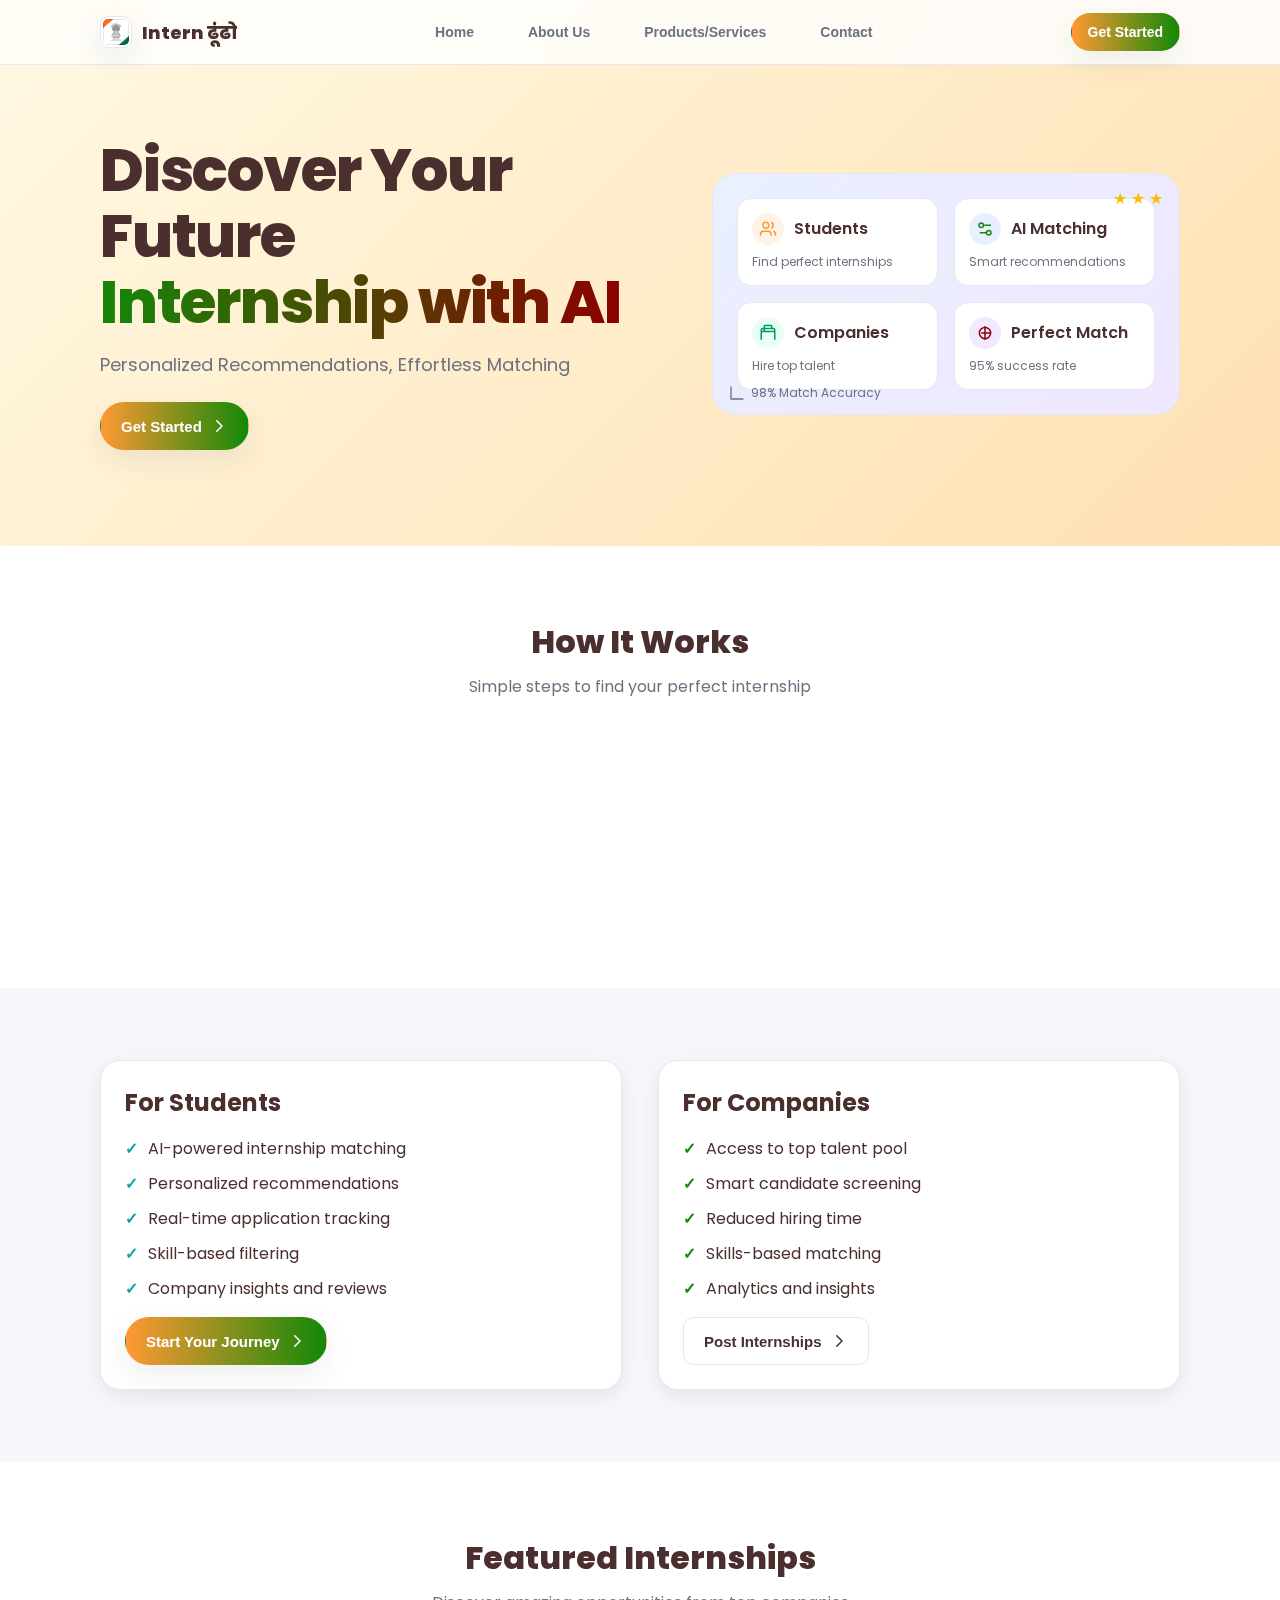
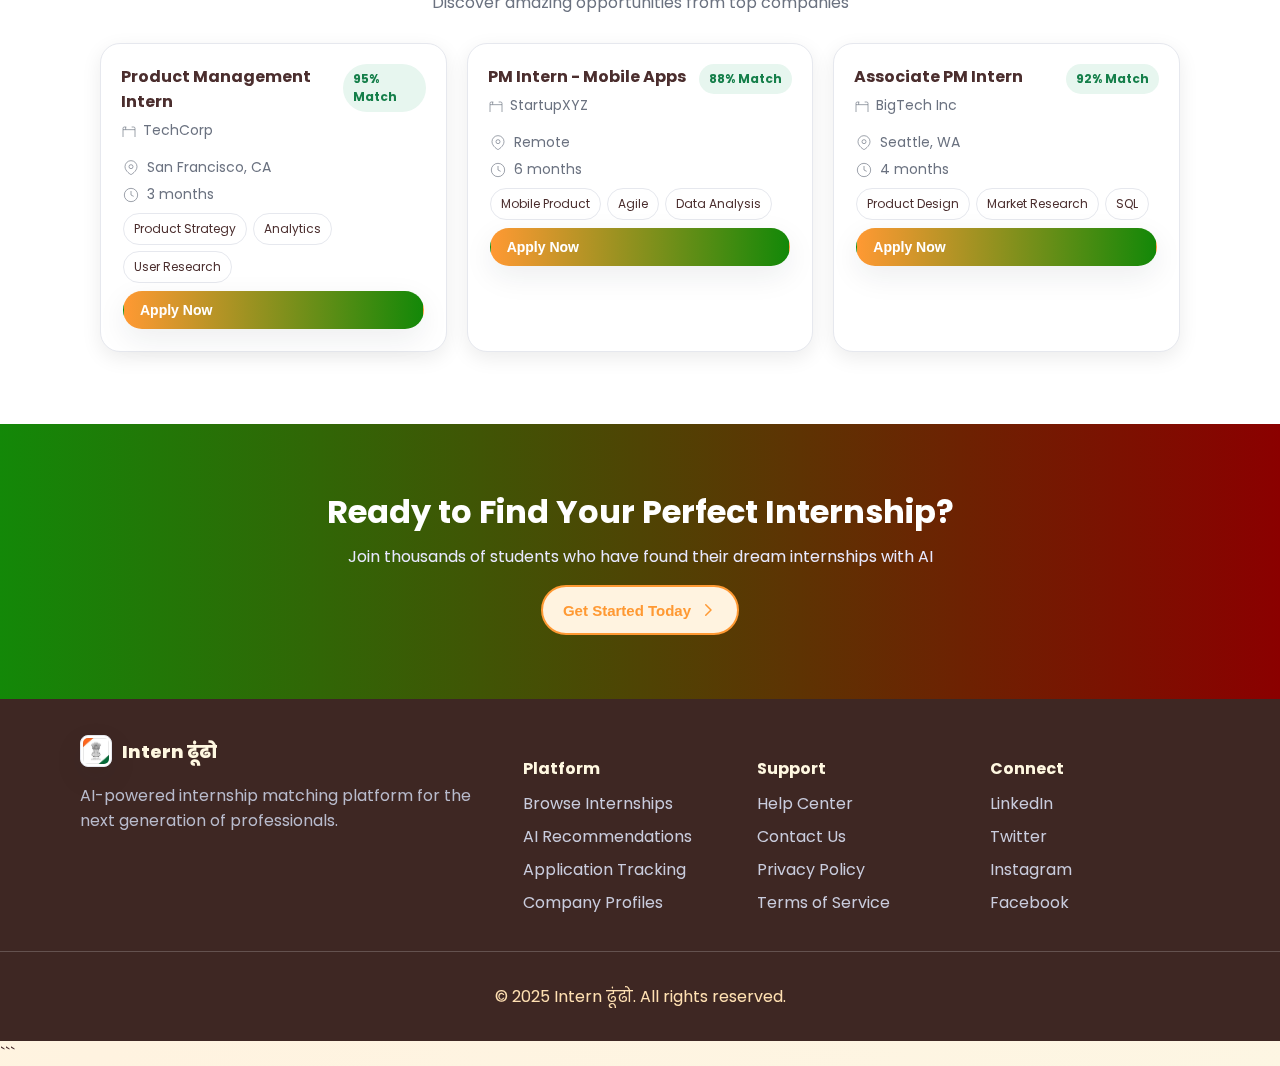
<file: index.html>
<!doctype html>
<html lang="en">
<head>
<meta charset="utf-8" />
<meta
name="viewport"
content="width=device-width, initial-scale=1, shrink-to-fit=no"
/>
<title>Intern ढूंढो — AI Internship Matching</title>
<meta name="description" content="AI-powered internship matching platform." />
<link rel="icon" href="Images/Ashoka-Stambha.jpeg" />
<link rel="preconnect" href="https://fonts.googleapis.com">
<link href="https://fonts.googleapis.com/css2?family=Noto+Sans+Devanagari:wght@400;600;700&family=Poppins:wght@400;600;700&display=swap" rel="stylesheet">
<link rel="stylesheet" href="style.css" />
</head>
<body>
<nav class="nav">
<div class="container nav__inner">
<div class="nav__brand" id="nav-home">
<div class="brand__logo"><img src="./Images/Ashoka-Stambha.jpeg" class="brand__img" alt="Ashoka Stambh" />
</div>
<span class="brand__text">Intern ढूंढो</span>
</div>
<div class="nav__links">
<button class="btn btn--ghost">Home</button>
<button class="btn btn--ghost">About Us</button>
<button class="btn btn--ghost">Products/Services</button>
<button class="btn btn--ghost">Contact</button>
</div>
<button id="ctaTop" class="btn btn--primary">Get Started</button>
</div>
</nav>
<section class="hero">
<div class="container hero__grid">
<div class="hero__copy">
<h1 class="hero__title">
Discover Your Future<br />
<span class="grad">Internship with AI</span>
</h1>
<p class="hero__subtitle">
Personalized Recommendations, Effortless Matching
</p>
<button id="ctaHero" class="btn btn--primary btn--lg">
Get Started
<svg class="icon" viewBox="0 0 24 24" fill="none" stroke="currentColor">
<path stroke-linecap="round" stroke-linejoin="round" stroke-width="2"
d="M9 5l7 7-7 7"/>
</svg>
</button>
</div>
<div class="hero__art">
<div class="art__panel">
<div class="art__grid">
<div class="art__col">
<div class="tile">
<div class="tile__head">
<div class="tile__icon tile__icon--orange">
<svg viewBox="0 0 24 24" class="lucide">
<path d="M16 21v-2a4 4 0 0 0-4-4H6a4 4 0 0 0-4 4v2"/>
<circle cx="9" cy="7" r="4"/>
<path d="M22 21v-2a4 4 0 0 0-3-3.87"/>
<path d="M16 3.13a4 4 0 0 1 0 7.75"/>
</svg>
</div>
<span class="tile__title">Students</span>
</div>
<p class="tile__desc">Find perfect internships</p>
</div>
<div class="tile">
<div class="tile__head">
<div class="tile__icon tile__icon--green">
<svg viewBox="0 0 24 24" class="lucide">
<path d="M3 21V8a2 2 0 0 1 2-2h3"/>
<path d="M16 6h3a2 2 0 0 1 2 2v13"/>
<path d="M3 10h18"/>
<path d="M7 6v4"/>
<rect x="7" y="2" width="10" height="4" rx="1"/>
</svg>
</div>
<span class="tile__title">Companies</span>
</div>
<p class="tile__desc">Hire top talent</p>
</div>
</div>
<div class="art__col">
<div class="tile">
<div class="tile__head">
<div class="tile__icon tile__icon--blue">
<svg viewBox="0 0 24 24" class="lucide">
<path d="M20 7h-9"/>
<path d="M14 17H5"/>
<circle cx="17" cy="17" r="3"/>
<circle cx="7" cy="7" r="3"/>
</svg>
</div>
<span class="tile__title">AI Matching</span>
</div>
<p class="tile__desc">Smart recommendations</p>
</div>
<div class="tile">
<div class="tile__head">
<div class="tile__icon tile__icon--purple">
<svg viewBox="0 0 24 24" class="lucide">
<path d="M12 3v18"/>
<path d="M19.5 12H12"/>
<path d="M7 12h5"/>
<path d="M19.5 12a7.5 7.5 0 1 1-15 0 7.5 7.5 0 0 1 15 0Z"/>
</svg>
</div>
<span class="tile__title">Perfect Match</span>
</div>
<p class="tile__desc">95% success rate</p>
</div>
</div>
</div>
<div class="art__stars">
<span class="star">★</span><span class="star">★</span><span class="star">★</span>
</div>
<div class="art__badge">
<svg class="icon-sm" viewBox="0 0 24 24" fill="none" stroke="currentColor">
<path stroke-linecap="round" stroke-linejoin="round" stroke-width="2"
d="M3 3v18h18"/>
</svg>
<span>98% Match Accuracy</span>
</div>
</div>
</div>
</div>
</section>
<section class="section section--white">
<div class="container">
<div class="section__header">
<h2 class="section__title">How It Works</h2>
<p class="section__subtitle">Simple steps to find your perfect internship</p>
</div>
<div class="cards cards--three">
<div class="card fade-up">
<div class="card__badge">01</div>
<div class="card__icon">
<svg viewBox="0 0 24 24" class="lucide">
<path d="M16 21v-2a4 4 0 0 0-4-4H6a4 4 0 0 0-4 4v2"/>
<circle cx="9" cy="7" r="4"/>
</svg>
</div>
<div class="card__title">Create Profile</div>
<div class="card__desc">Tell us about your skills, interests, and career goals</div>
</div>
<div class="card fade-up" style="animation-delay:.1s">
<div class="card__badge">02</div>
<div class="card__icon">
<svg viewBox="0 0 24 24" class="lucide">
<circle cx="12" cy="12" r="10"/>
<path d="M12 6v6l4 2"/>
</svg>
</div>
<div class="card__title">AI Analysis</div>
<div class="card__desc">We analyze your profile and match relevant opportunities</div>
</div>
<div class="card fade-up" style="animation-delay:.2s">
<div class="card__badge">03</div>
<div class="card__icon">
<svg viewBox="0 0 24 24" class="lucide">
<path d="m5 12 5 5L20 7"/>
</svg>
</div>
<div class="card__title">Get Matched</div>
<div class="card__desc">Personalized recommendations with match scores</div>
</div>
</div>
</div>
</section>
<section class="section section--muted">
<div class="container features">
<div class="feature">
<h3 class="feature__title">For Students</h3>
<ul class="feature__list">
<li>AI-powered internship matching</li>
<li>Personalized recommendations</li>
<li>Real-time application tracking</li>
<li>Skill-based filtering</li>
<li>Company insights and reviews</li>
</ul>
<button id="ctaStudents" class="btn btn--primary btn--lg">
Start Your Journey
<svg class="icon" viewBox="0 0 24 24" fill="none" stroke="currentColor">
<path stroke-linecap="round" stroke-linejoin="round" stroke-width="2"
d="M9 5l7 7-7 7"/>
</svg>
</button>
</div>
<div class="feature">
<h3 class="feature__title">For Companies</h3>
<ul class="feature__list feature__list--blue">
<li>Access to top talent pool</li>
<li>Smart candidate screening</li>
<li>Reduced hiring time</li>
<li>Skills-based matching</li>
<li>Analytics and insights</li>
</ul>
<button id="ctaCompanies" class="btn btn--outline btn--lg">
Post Internships
<svg class="icon" viewBox="0 0 24 24" fill="none" stroke="currentColor">
<path stroke-linecap="round" stroke-linejoin="round" stroke-width="2"
d="M9 5l7 7-7 7"/>
</svg>
</button>
</div>
</div>
</section>
<section class="section section--white">
<div class="container">
<div class="section__header">
<h2 class="section__title">Featured Internships</h2>
<p class="section__subtitle">Discover amazing opportunities from top companies</p>
</div>
<div class="cards cards--three">
<div class="job">
<div class="job__header">
<div>
<div class="job__title">Product Management Intern</div>
<div class="job__company">
<svg class="icon-sm" viewBox="0 0 24 24" fill="none" stroke="currentColor">
<path d="M3 21V8a2 2 0 0 1 2-2h3"/>
<path d="M16 6h3a2 2 0 0 1 2 2v13"/>
<path d="M3 10h18"/>
<path d="M7 6v4"/>
</svg>
TechCorp
</div>
</div>
<span class="pill pill--green">95% Match</span>
</div>
<div class="job__meta">
<div class="meta__row">
<svg class="icon-sm" viewBox="0 0 24 24" fill="none" stroke="currentColor">
<path d="M21 10c0 7-9 12-9 12S3 17 3 10a9 9 0 0 1 18 0Z"/>
<circle cx="12" cy="10" r="3"/>
</svg>
San Francisco, CA
</div>
<div class="meta__row">
<svg class="icon-sm" viewBox="0 0 24 24" fill="none" stroke="currentColor">
<circle cx="12" cy="12" r="10"/>
<path d="M12 6v6l4 2"/>
</svg>
3 months
</div>
<div class="job__tags">
<span class="tag">Product Strategy</span>
<span class="tag">Analytics</span>
<span class="tag">User Research</span>
</div>
<button class="btn btn--primary btn--block job__apply">Apply Now</button>
</div>
</div>
<div class="job">
<div class="job__header">
<div>
<div class="job__title">PM Intern - Mobile Apps</div>
<div class="job__company">
<svg class="icon-sm" viewBox="0 0 24 24" fill="none" stroke="currentColor">
<path d="M3 21V8a2 2 0 0 1 2-2h3"/>
<path d="M16 6h3a2 2 0 0 1 2 2v13"/>
<path d="M3 10h18"/>
<path d="M7 6v4"/>
</svg>
StartupXYZ
</div>
</div>
<span class="pill pill--green">88% Match</span>
</div>
<div class="job__meta">
<div class="meta__row">
<svg class="icon-sm" viewBox="0 0 24 24" fill="none" stroke="currentColor">
<path d="M21 10c0 7-9 12-9 12S3 17 3 10a9 9 0 0 1 18 0Z"/>
<circle cx="12" cy="10" r="3"/>
</svg>
Remote
</div>
<div class="meta__row">
<svg class="icon-sm" viewBox="0 0 24 24" fill="none" stroke="currentColor">
<circle cx="12" cy="12" r="10"/>
<path d="M12 6v6l4 2"/>
</svg>
6 months
</div>
<div class="job__tags">
<span class="tag">Mobile Product</span>
<span class="tag">Agile</span>
<span class="tag">Data Analysis</span>
</div>
<button class="btn btn--primary btn--block job__apply">Apply Now</button>
</div>
</div>
<div class="job">
<div class="job__header">
<div>
<div class="job__title">Associate PM Intern</div>
<div class="job__company">
<svg class="icon-sm" viewBox="0 0 24 24" fill="none" stroke="currentColor">
<path d="M3 21V8a2 2 0 0 1 2-2h3"/>
<path d="M16 6h3a2 2 0 0 1 2 2v13"/>
<path d="M3 10h18"/>
<path d="M7 6v4"/>
</svg>
BigTech Inc
</div>
</div>
<span class="pill pill--green">92% Match</span>
</div>
<div class="job__meta">
<div class="meta__row">
<svg class="icon-sm" viewBox="0 0 24 24" fill="none" stroke="currentColor">
<path d="M21 10c0 7-9 12-9 12S3 17 3 10a9 9 0 0 1 18 0Z"/>
<circle cx="12" cy="10" r="3"/>
</svg>
Seattle, WA
</div>
<div class="meta__row">
<svg class="icon-sm" viewBox="0 0 24 24" fill="none" stroke="currentColor">
<circle cx="12" cy="12" r="10"/>
<path d="M12 6v6l4 2"/>
</svg>
4 months
</div>
<div class="job__tags">
<span class="tag">Product Design</span>
<span class="tag">Market Research</span>
<span class="tag">SQL</span>
</div>
<button class="btn btn--primary btn--block job__apply">Apply Now</button>
</div>
</div>
</div>
</div>
</section>
<section class="cta">
<div class="container cta__inner">
<h2 class="cta__title">Ready to Find Your Perfect Internship?</h2>
<p class="cta__subtitle">Join thousands of students who have found their dream internships with AI</p>
<button id="ctaBottom" class="btn btn--secondary btn--lg">
Get Started Today
<svg class="icon" viewBox="0 0 24 24" fill="none" stroke="currentColor">
<path stroke-linecap="round" stroke-linejoin="round" stroke-width="2"
d="M9 5l7 7-7 7"/>
</svg>
</button>
</div>
</section>
<footer class="footer">
<div class="container footer__grid">
<div>
<div class="nav__brand">
<div class="brand__logo">
<img
src="./Images/Ashoka-Stambha.jpeg" class="brand__img" alt="Ashoka Stambh" />
</div>
<span class="brand__text">Intern ढूंढो</span>
</div>
<p class="muted">AI-powered internship matching platform for the next generation of professionals.</p>
</div>
<div>
<h4 class="footer__title">Platform</h4>
<ul class="footer__list">
<li>Browse Internships</li>
<li>AI Recommendations</li>
<li>Application Tracking</li>
<li>Company Profiles</li>
</ul>
</div>
<div>
<h4 class="footer__title">Support</h4>
<ul class="footer__list">
<li>Help Center</li>
<li>Contact Us</li>
<li>Privacy Policy</li>
<li>Terms of Service</li>
</ul>
</div>
<div>
<h4 class="footer__title">Connect</h4>
<ul class="footer__list">
<li>LinkedIn</li>
<li>Twitter</li>
<li>Instagram</li>
<li>Facebook</li>
</ul>
</div>
</div>
<div class="footer__bar">
<p>© 2025 Intern ढूंढो. All rights reserved.</p>
</div>
</footer>
<script src="./Script/script.js"></script>
</body>
</html>
```
</file>
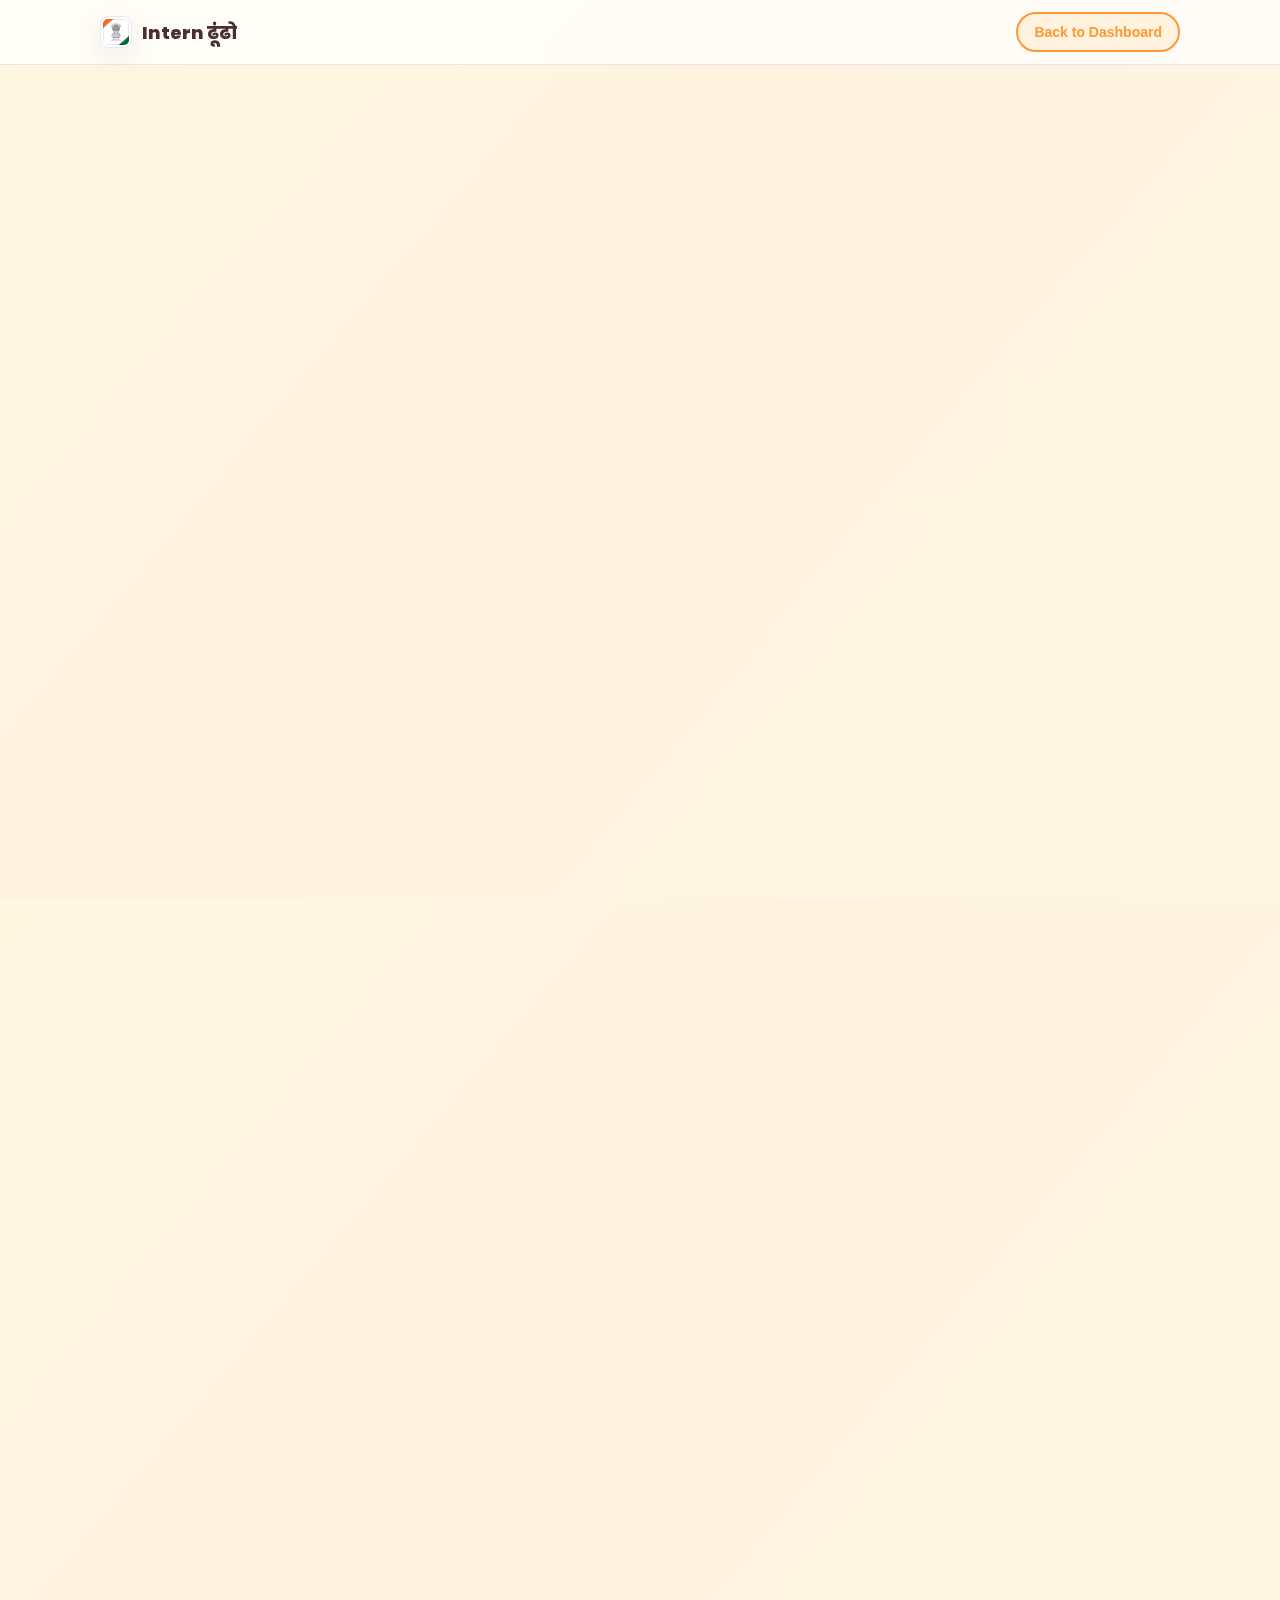
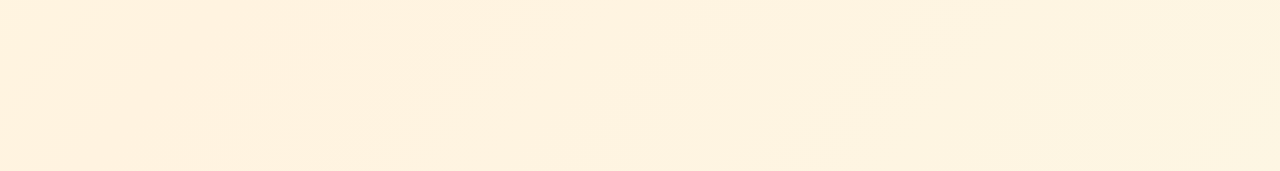
<file: Pages/application.html>
<!doctype html>
<html lang="en">
<head>
  <meta charset="utf-8" />
  <meta name="viewport" content="width=device-width, initial-scale=1, shrink-to-fit=no" />
  <title>Application — Intern ढूंढो</title>
  <meta name="description" content="Apply for internships." />
  <link rel="icon" href="../Images/Ashoka-Stambha.jpeg" />
  <link rel="preconnect" href="https://fonts.googleapis.com">
  <link href="https://fonts.googleapis.com/css2?family=Poppins:wght@400;500;600;700;800&display=swap" rel="stylesheet">
  <link rel="stylesheet" href="../style.css" />
</head>
<body>
  <nav class="nav">
    <div class="container nav__inner">
      <div class="nav__brand" id="nav-home">
        <div class="brand__logo">
          <img src="../Images/Ashoka-Stambha.jpeg" class="brand__img" alt="Ashoka Stambh" />
        </div>
        <span class="brand__text">Intern ढूंढो</span>
      </div>
      <button class="btn btn--secondary" onclick="window.location.href='./dashboard.html'">Back to Dashboard</button>
    </div>
  </nav>

  <section class="section">
    <div class="container" style="max-width:1300px">
      <div class="card fade-up" style="padding:28px">
        <h2 class="section__title" style="text-align:left;">Internship Application</h2>
        <p class="section__subtitle" style="text-align:left; margin-bottom:24px">Complete your profile to let our AI find the best opportunities for you.</p>

        <form id="application-form" novalidate>
          <fieldset class="form-section">
            <legend class="form-legend">Bio-Data</legend>
            <div class="form-grid">
              <div class="form-group">
                <label for="fullName">Full Name</label>
                <input type="text" id="fullName" name="fullName" class="form-input" required>
              </div>
              <div class="form-group">
                <label for="email">Email</label>
                <input type="email" id="email" name="email" class="form-input" required>
              </div>
              <div class="form-group">
                <label for="phone">Phone</label>
                <input type="tel" id="phone" name="phone" class="form-input">
              </div>
              <div class="form-group">
                <label for="dob">Date of Birth</label>
                <input type="date" id="dob" name="dob" class="form-input">
              </div>
              <div class="form-group form-group--full">
                <label for="address">Address</label>
                <textarea id="address" name="address" class="form-input" rows="3"></textarea>
              </div>
              <div class="form-group">
                <label>Gender</label>
                <div class="radio-group" style="margin-top:auto;">
                    <input type="radio" id="male" name="gender" value="male"><label for="male">Male</label>
                    <input type="radio" id="female" name="gender" value="female"><label for="female">Female</label>
                    <input type="radio" id="other" name="gender" value="other"><label for="other">Other</label>
                </div>
              </div>
               <div class="form-group">
                <label>Marital Status</label>
                <div class="radio-group" style="margin-top:auto;">
                    <input type="radio" id="single" name="maritalStatus" value="single"><label for="single">Single</label>
                    <input type="radio" id="married" name="maritalStatus" value="married"><label for="married">Married</label>
                </div>
              </div>
               <div class="form-group">
                <label for="nationality">Nationality</label>
                <input type="text" id="nationality" name="nationality" class="form-input">
              </div>
              <div class="form-group">
                <label for="linkedin">LinkedIn Profile URL</label>
                <input type="url" id="linkedin" name="linkedin" class="form-input">
              </div>
            </div>
          </fieldset>

          <fieldset class="form-section">
            <legend class="form-legend">Optional Information</legend>
            <div class="form-grid">
                 <div class="form-group">
                    <label for="fatherName">Father's Name</label>
                    <input type="text" id="fatherName" name="fatherName" class="form-input">
                </div>
                <div class="form-group">
                    <label for="motherName">Mother's Name</label>
                    <input type="text" id="motherName" name="motherName" class="form-input">
                </div>
                <div class="form-group">
                    <label for="religion">Religion</label>
                    <input type="text" id="religion" name="religion" class="form-input">
                </div>
                 <div class="form-group">
                    <label for="languages">Languages Known</label>
                    <input type="text" id="languages" name="languages" class="form-input" placeholder="e.g., English, Hindi, Bengali">
                </div>
            </div>
          </fieldset>

          <fieldset class="form-section">
            <legend class="form-legend">Professional Details</legend>
            <div class="form-grid">
                <div class="form-group form-group--full">
                    <label for="skills-input">Skills (type a skill and press Enter)</label>
                    <div class="tags-input-container">
                        <div id="tags-container"></div>
                        <input type="text" id="skills-input" placeholder="e.g., Python, React, AWS">
                    </div>
                </div>
                <div class="form-group">
                    <label for="degree">Highest Degree</label>
                    <input type="text" id="degree" name="degree" class="form-input" placeholder="e.g., B.Tech in Computer Science">
                </div>
                <div class="form-group">
                    <label for="interestedRoles">Interested Roles</label>
                    <input type="text" id="interestedRoles" name="interestedRoles" class="form-input" placeholder="e.g., Frontend Developer, Data Analyst">
                </div>
                <div class="form-group form-group--full">
                    <label for="achievements">Achievements (Optional)</label>
                    <textarea id="achievements" name="achievements" class="form-input" rows="3"></textarea>
                </div>
                <div class="form-group form-group--full">
                    <label>Work Preference</label>
                    <div class="radio-group">
                        <input type="radio" id="remote" name="preference" value="remote" checked>
                        <label for="remote">Remote</label>
                        <input type="radio" id="offline" name="preference" value="offline">
                        <label for="offline">Offline</label>
                    </div>
                </div>
                <div class="form-group form-group--full" id="offline-options" style="display: none;">
                    <label>Preferred City</label>
                    <div class="radio-group">
                        <input type="radio" id="city1" name="city" value="Bangalore"><label for="city1">Bangalore</label>
                        <input type="radio" id="city2" name="city" value="Delhi NCR"><label for="city2">Delhi NCR</label>
                        <input type="radio" id="city3" name="city" value="Mumbai"><label for="city3">Mumbai</label>
                        <input type="radio" id="city4" name="city" value="Kolkata"><label for="city4">Kolkata</label>
                    </div>
                </div>
                 <div class="form-group form-group--full">
                    <label for="experience">Prior Experience</label>
                    <textarea id="experience" name="experience" class="form-input" rows="4" placeholder="Describe your previous internships or projects..."></textarea>
                </div>
            </div>
          </fieldset>
          <div style="display: flex; justify-content: center">
          <button type="submit" class="btn btn--primary btn--lg" style="margin-top:18px; width:15%; display: flex; justify-content: center;">Submit Application</button>
        </div>
        </form>
      </div>
    </div>
  </section>
  <script src="../Script/application.js"></script>
</body>
</html>
</file>
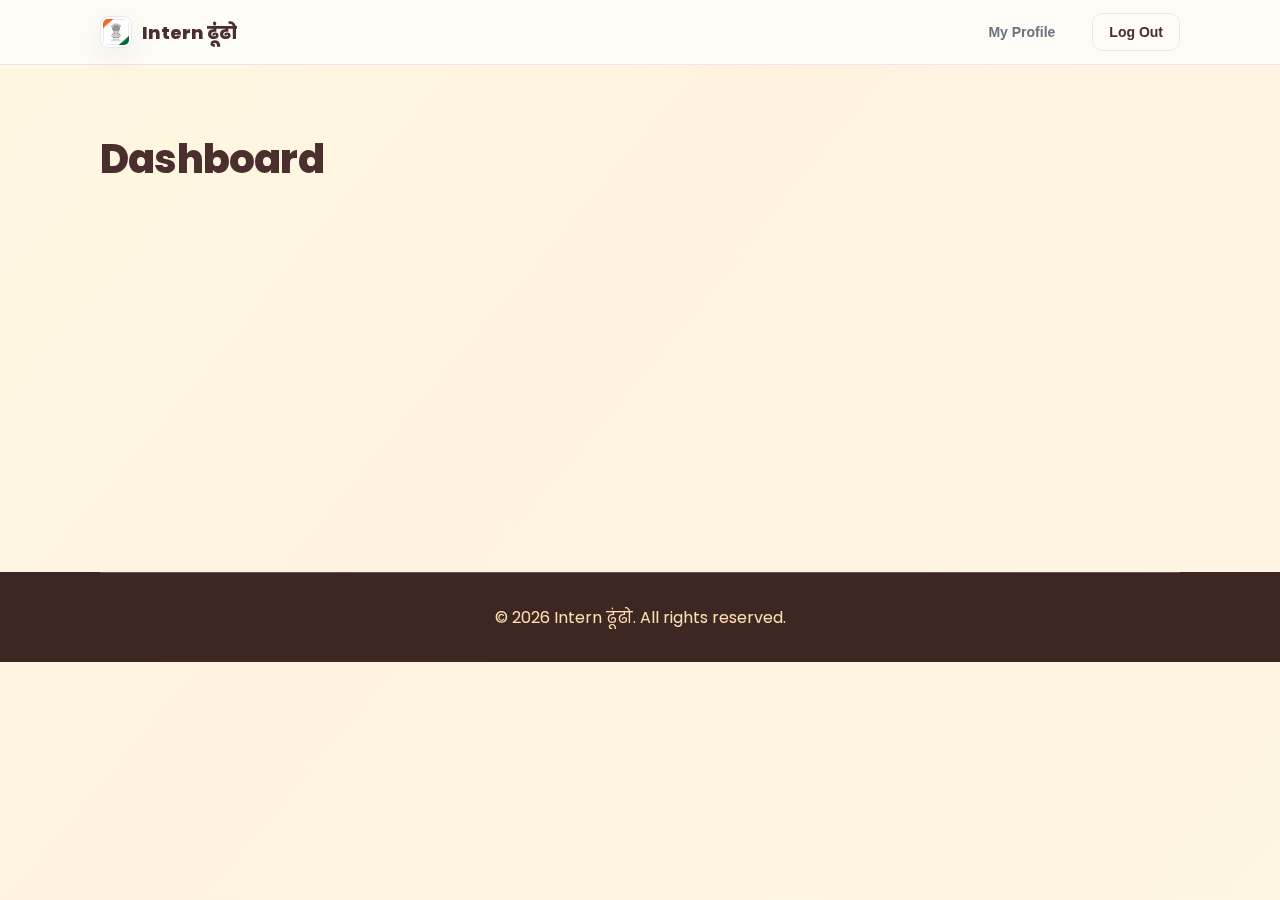
<file: Pages/dashboard.html>
<!doctype html>
<html lang="en">
<head>
<meta charset="utf-8" />
<meta
name="viewport"
content="width=device-width, initial-scale=1, shrink-to-fit=no"
/>
<title>Dashboard — Intern ढूंढो</title>
<meta name="description" content="Your personal internship dashboard." />
<link rel="icon" href="../Images/Ashoka-Stambha.jpeg" />
<link rel="preconnect" href="https://fonts.googleapis.com">
<link href="https://fonts.googleapis.com/css2?family=Noto+Sans+Devanagari:wght@400;600;700&family=Poppins:wght@400;600;700&display=swap" rel="stylesheet">
<link rel="stylesheet" href="../style.css" />
</head>
<body>
<nav class="nav">
<div class="container nav__inner">
<div class="nav__brand" id="nav-home">
<div class="brand__logo"><img src="../Images/Ashoka-Stambha.jpeg" class="brand__img" alt="Ashoka Stambh" />
</div>
<span class="brand__text">Intern ढूंढो</span>
</div>
<div class="nav__links">
    <button class="btn btn--ghost">My Profile</button>
    <button class="btn btn--outline" id="logout-btn">Log Out</button>
</div>
</div>
</nav>

<main>
    <section class="section">
        <div class="container">
            <h1 class="hero__title" style="font-size: 40px; margin-bottom: 24px;">Dashboard</h1>
            <div class="dashboard-grid">
                <a href="./application.html" class="card card--linkable fade-up">
                    <div class="card__icon">
                        <svg viewBox="0 0 24 24" class="lucide"><path d="M22 17a2 2 0 0 1-2 2H4a2 2 0 0 1-2-2V7a2 2 0 0 1 2-2h16a2 2 0 0 1 2 2v10z"></path><path d="m22 7-8.97 5.7a1.94 1.94 0 0 1-2.06 0L2 7"></path></svg>
                    </div>
                    <div class="card__title" style="font-size: 24px;">Apply Now</div>
                    <div class="card__desc">Fill out your profile to get AI-matched with top internships.</div>
                    <div class="card__cta">
                        Start Application
                        <svg class="icon" viewBox="0 0 24 24" fill="none" stroke="currentColor"><path stroke-linecap="round" stroke-linejoin="round" stroke-width="2" d="M9 5l7 7-7 7"/></svg>
                    </div>
                </a>
                <div class="card fade-up" style="animation-delay:.1s">
                    <div class="card__icon">
                       <svg viewBox="0 0 24 24" class="lucide"><path d="M19 21l-7-5-7 5V5a2 2 0 0 1 2-2h10a2 2 0 0 1 2 2v16z"></path></svg>
                    </div>
                    <div class="card__title">Internships Allocated</div>
                    <div class="card__desc" style="font-size: 36px; font-weight: 700; color: var(--primary); margin-bottom: 16px;">0</div>
                    
                    <div class="allocated-list">
                        <p class="muted" style="text-align: center; padding: 10px 0;">No internships allocated yet. Apply now to get matched!</p>
                    </div>
                </div>
            </div>
        </div>
    </section>
</main>

<footer class="footer">
    <div class="container">
        <div class="footer__bar">
            <p>© <span id="copyright-year">2025</span> Intern ढूंढो. All rights reserved.</p>
        </div>
    </div>
</footer>

<script>
    // Simple navigation for static site
    document.getElementById('nav-home').addEventListener('click', () => window.location.href = '../index.html');
    document.getElementById('logout-btn').addEventListener('click', () => window.location.href = '../index.html');
    document.getElementById("copyright-year").textContent = new Date().getFullYear();
</script>

</body>
</html>
</file>
<file: style.css>
:root{
--bg: #f6f8ff;
--bg-grad1:#fff8e1;
--bg-grad2:#fff3e0;
--bg-grad3:#fdf6e3;
--white:#fff;
--black:#0d0f15;
--muted:#6b7280;
--border:#e6e8ee;
--primary:#4b2e2e;
--primary-2:#111827;
--blue:#138808;
--purple:#8B0000;
--green:#059669;
--orange:#ff9933;
--ring: rgba(37,99,235,.2);
--shadow: 0 10px 30px rgba(31,41,55,.08);
--radius:12px;
}
*{box-sizing:border-box}
html,body{margin:0;height:100%;font-family: 'Poppins', 'Noto Sans Devanagari', sans-serif;color:var(--primary);background:
linear-gradient(130deg,var(--bg-grad1),var(--bg-grad2) 40%,var(--bg-grad3));}
.container{max-width:1120px;margin:0 auto;padding:0 20px}
/* Nav */
.nav{position:sticky;top:0;backdrop-filter:saturate(1.2) blur(8px);background:rgba(255,255,255,.75);border-bottom:1px solid var(--border);z-index:20}
.nav__inner{display:flex;align-items:center;justify-content:space-between;height:64px}
.nav__brand{display:flex;align-items:center;gap:10px;cursor:pointer}
.brand__logo {
  width:32px;
  height:32px;
  display:flex;
  align-items:center;
  justify-content:center;
}
.brand__text{font-weight:800;font-size:18px}
.nav__links{display:none;gap:20px}
@media (min-width:768px){.nav__links{display:flex}}
/* Buttons */
.btn{display:inline-flex;align-items:center;gap:8px;border:1px solid transparent;border-radius:10px;padding:10px 16px;font-weight:600;font-size:14px;transition:.2s ease;cursor:pointer}
.btn .icon{width:18px;height:18px}
.btn .icon-sm{width:16px;height:16px}
.btn--primary{background: linear-gradient(90deg, var(--orange), var(--blue));color:#fff;box-shadow:var(--shadow);border-radius: 999px;font-weight: 700;}
.btn--primary:hover{filter:brightness(.95)}
.btn--secondary{background: #fff3e0;color: var(--orange);border-color:var(--border);border: 2px solid var(--orange);border-radius: 999px;}
.btn--secondary:hover{background:#f7f8fb}
.btn--outline{background:transparent;border-color:var(--border);color:var(--primary)}
.btn--outline:hover{background:#f7f8fb}
.btn--ghost{background:transparent;color:var(--muted)}
.btn--ghost:hover{color:var(--primary)}
.btn--lg{padding:14px 20px;font-size:15px}
.btn--block{width:100%}
/* Hero */
.hero{background: linear-gradient(135deg, #fff8e1, #ffe0b2) ;padding: 72px 0 96px;}
.hero__grid{display:grid;grid-template-columns:1fr;gap:40px;align-items:center}
@media (min-width:1024px){.hero__grid{grid-template-columns:1.1fr .9fr}}
.hero__title{font-size:44px;line-height:1.1;margin:0 0 16px;font-weight:800;letter-spacing:-0.02em}
@media (min-width:1024px){.hero__title{font-size:60px}}
.grad{background:linear-gradient(90deg,var(--blue),var(--purple));-webkit-background-clip:text;background-clip:text;color:transparent}
.hero__subtitle{font-size:18px;color:var(--muted);margin:0 0 24px}
.hero__art{position:relative}
.art__panel{position:relative;background:linear-gradient(135deg,#e9f0ff,#efe7ff);border-radius:24px;padding:24px;overflow:hidden;border:1px solid var(--border)}
.art__grid{display:grid;grid-template-columns:1fr 1fr;gap:16px}
.art__col{display:grid;gap:16px}
.tile{background:#fff;border:1px solid var(--border);border-radius:14px;padding:14px}
.tile__head{display:flex;align-items:center;gap:10px;margin-bottom:8px}
.tile__icon{width:32px;height:32px;border-radius:999px;display:flex;align-items:center;justify-content:center}
.tile__icon--orange{background:#fff3e8;color:var(--orange)}
.tile__icon--green{background:#e8fff4;color:var(--green)}
.tile__icon--blue{background:#e8f0ff;color:var(--blue)}
.tile__icon--purple{background:#f2e8ff;color:var(--purple)}
.tile__title{font-weight:600}
.tile__desc{font-size:12px;color:var(--muted);margin:0}
.art__stars{position:absolute;top:12px;right:16px;color:#f6c000;display:flex;gap:4px;font-size:16px}
.art__badge{position:absolute;left:16px;bottom:12px;display:flex;align-items:center;gap:6px;color:var(--muted);font-size:12px}
.lucide{width:18px;height:18px;stroke:currentColor;stroke-width:2;fill:none}
/* Sections */
.section{padding:72px 0}
.section--white{background:#fff}
.section--muted{background:#f6f7fb}
.section__header{text-align:center;margin-bottom:28px}
.section__title{font-size:32px;font-weight:800;margin:0 0 8px}
.section__subtitle{color:var(--muted);margin:0}
/* Cards */
.cards{display:grid;gap:20px}
.cards--three{grid-template-columns:1fr}
@media (min-width:768px){.cards--three{grid-template-columns:repeat(3,1fr)}}
.card{background:#fff;border:1px solid var(--border);border-radius: 20px;padding:24px;text-align:center;position:relative;overflow:hidden;box-shadow: 0 6px 20px rgba(0,0,0,0.08);}
.card__badge{position:absolute;right:14px;top:14px;background:linear-gradient(90deg,var(--blue),var(--purple));color:#fff;border-radius:999px;padding:6px 10px;font-weight:700;font-size:12px}
.card__icon{width:56px;height:56px;border-radius:999px;background:linear-gradient(90deg,var(--blue),var(--purple));display:flex;align-items:center;justify-content:center;color:#fff;margin:0 auto 10px}
.card__title{font-weight:700;margin-bottom:6px}
.card__desc{color:var(--muted);font-size:14px}
.fade-up{opacity:0;transform:translateY(12px);animation:fadeUp .7s ease forwards}
@keyframes fadeUp{to{opacity:1;transform:translateY(0)}}
/* Features */
.features{display:grid;gap:36px}
@media (min-width:992px){.features{grid-template-columns:1fr 1fr}}
.feature{background:#fff;border:1px solid var(--border);border-radius: 20px;padding:24px; box-shadow: 0 6px 20px rgba(0,0,0,0.08);}
.feature__title{font-size:24px;margin:0 0 16px}
.feature__list{list-style:none;margin:0 0 16px;padding:0;display:grid;gap:10px}
.feature__list li{display:flex;align-items:center;gap:10px}
.feature__list li::before{content:"✓";color:#0ea5a0;font-weight:800}
.feature__list--blue li::before{color:var(--blue)}
/* Jobs */
.job{background:#fff;border:1px solid var(--border);border-radius: 20px;padding:16px; box-shadow: 0 6px 20px rgba(0,0,0,0.08);}
.job__header{display:flex;align-items:flex-start;justify-content:space-between;gap:12px;padding:4px 4px 10px}
.job__title{font-weight:700}
.job__company{display:flex;align-items:center;gap:6px;color:var(--muted);font-size:14px;margin-top:6px}
.pill{display:inline-flex;align-items:center;border-radius:999px;padding:6px 10px;font-size:12px;font-weight:700}
.pill--green{background:#e7f6ef;color:#157f4a}
.job__meta{padding:0 6px 6px}
.meta__row{display:flex;align-items:center;gap:8px;color:var(--muted);font-size:14px;margin:6px 0}
.icon-sm{width:16px;height:16px}
.job__tags{display:flex;flex-wrap:wrap;gap:6px;margin:8px 0}
.tag{border:1px solid var(--border);border-radius:999px;padding:6px 10px;font-size:12px;color:var(--primary)}
/* CTA */
.cta{background:linear-gradient(90deg,var(--blue),var(--purple));padding:64px 0;color:#fff;text-align:center}
.cta__inner{max-width:720px;margin:0 auto}
.cta__title{font-size:32px;margin:0 0 8px}
.cta__subtitle{margin:0 0 16px;color:#e7e8ff}
/* Footer */
.footer{background:#0b0e16;color:#fff}
.footer__grid{display:grid;gap:24px;padding:36px 0}
@media (min-width:992px){.footer__grid{grid-template-columns:2fr 1fr 1fr 1fr}}
.footer__title{font-weight:700;margin-bottom:10px}
.footer__list{list-style:none;margin:0;padding:0;display:grid;gap:8px;color:#c9ccdd}
.footer__bar{border-top:1px solid rgba(255,255,255,.08);padding:16px 0;text-align:center;color:#b8bbcc}
.muted{color:#b8bbcc}
/* Utilities */
.icon{width:18px;height:18px}
.hidden{display:none}
/* Styled Ashoka Stambh icon */
.brand__logo img.brand__img{
width:100%;
height:100%;
object-fit:contain;
background:#fff;
border-radius:8px;
border:1px solid var(--border);
padding:2px;
box-shadow: var(--shadow);
transition: transform .2s ease, box-shadow .2s ease;
}
.nav__brand:hover .brand__img{
transform: translateY(-1px);
box-shadow: 0 12px 32px rgba(31,41,55,.12);
}
.card:hover, .job:hover {
  transform: translateY(-3px);
  box-shadow: 0 12px 30px rgba(0,0,0,0.12);
  transition: all 0.3s ease;
}
.footer {
  background: #3e2723;
  color: #fff8e1;
}
.footer__bar {
  border-top: 1px solid rgba(255, 255, 255, 0.2);
  color: #ffe0b2;
}
/* --- New Dashboard Styles --- */
.dashboard-grid {
    display: grid;
    grid-template-columns: 1fr;
    gap: 24px;
}

@media (min-width: 992px) {
    .dashboard-grid {
        grid-template-columns: 1fr 1fr;
    }
}

.card--linkable {
    display: block;
    text-decoration: none;
    color: var(--primary);
}

.card__cta {
    margin-top: 16px;
    font-weight: 700;
    color: var(--blue);
    display: flex;
    align-items: center;
    gap: 8px;
    transition: all .2s ease;
}

.card--linkable:hover .card__cta {
    color: var(--purple);
    gap: 12px;
}

.allocated-list {
    display: grid;
    gap: 12px;
    margin-top: 12px;
}

.allocated-item {
    display: flex;
    align-items: center;
    justify-content: space-between;
    padding: 12px;
    border: 1px solid var(--border);
    border-radius: var(--radius);
    text-decoration: none;
    color: var(--primary);
    transition: all .2s ease;
}

.allocated-item:hover {
    background-color: #f6f8ff;
    border-color: var(--blue);
}

.allocated-title {
    font-weight: 600;
}

.allocated-company {
    font-size: 14px;
    color: var(--muted);
}


/* --- New Application Form Styles --- */
.form-section {
    border: none;
    padding: 0;
    margin: 0 0 24px 0;
}

.form-legend {
    font-size: 20px;
    font-weight: 700;
    margin-bottom: 16px;
    padding: 0;
    width: 100%;
    border-bottom: 1px solid var(--border);
    padding-bottom: 8px;
}

.form-grid {
    display: grid;
    grid-template-columns: 1fr;
    gap: 16px;
}

@media (min-width: 768px) {
    .form-grid {
        grid-template-columns: 1fr 1fr;
        gap: 20px;
    }
}

.form-group {
    display: flex;
    flex-direction: column;
}

.form-group--full {
    grid-column: 1 / -1;
}

.form-group label {
    margin-bottom: 6px;
    font-weight: 600;
    font-size: 14px;
}

.form-input {
    border: 1px solid var(--border);
    border-radius: 10px;
    padding: 12px 14px;
    font-size: 14px;
    outline: none;
    background: #fff;
    width: 100%;
    transition: border-color .2s ease, box-shadow .2s ease;
}

.form-input:focus {
    border-color: var(--blue);
    box-shadow: 0 0 0 3px var(--ring);
}

.radio-group {
    display: flex;
    gap: 16px;
    align-items: center;
}
.radio-group label {
    margin-bottom: 0;
    font-weight: normal;
}

/* -- Tags Input System Styles -- */
.tags-input-container {
    display: flex;
    flex-wrap: wrap;
    align-items: center;
    gap: 8px;
    border: 1px solid var(--border);
    border-radius: 10px;
    padding: 8px;
    background: #fff;
}

.tags-input-container:focus-within {
     border-color: var(--blue);
    box-shadow: 0 0 0 3px var(--ring);
}

.tags-input-container input {
    flex-grow: 1;
    border: none;
    outline: none;
    padding: 4px;
    font-size: 14px;
}

.skill-tag {
    display: inline-flex;
    align-items: center;
    background-color: #e8f0ff;
    color: var(--blue);
    padding: 6px 10px;
    border-radius: 999px;
    font-size: 12px;
    font-weight: 700;
}

.skill-tag button {
    background: none;
    border: none;
    color: var(--blue);
    margin-left: 6px;
    cursor: pointer;
    font-size: 16px;
    line-height: 1;
    padding: 0;
}
</file>
